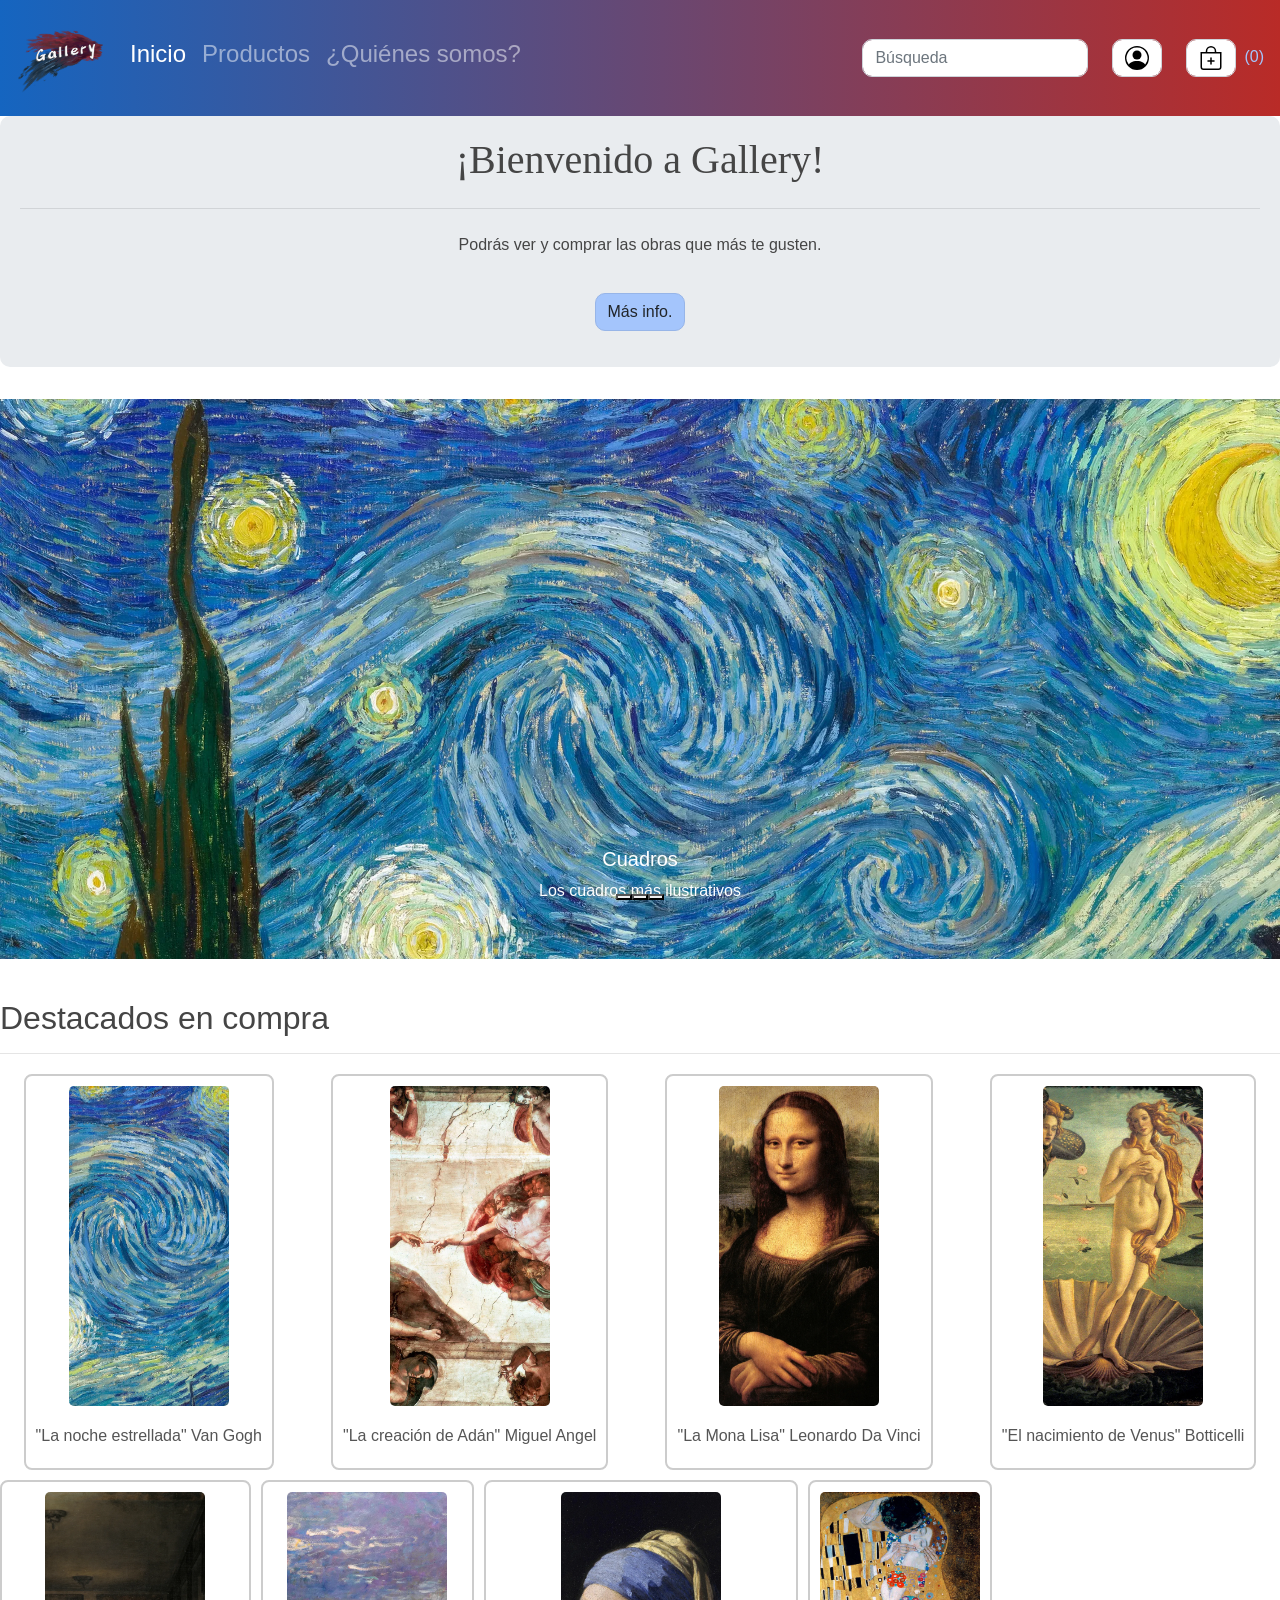
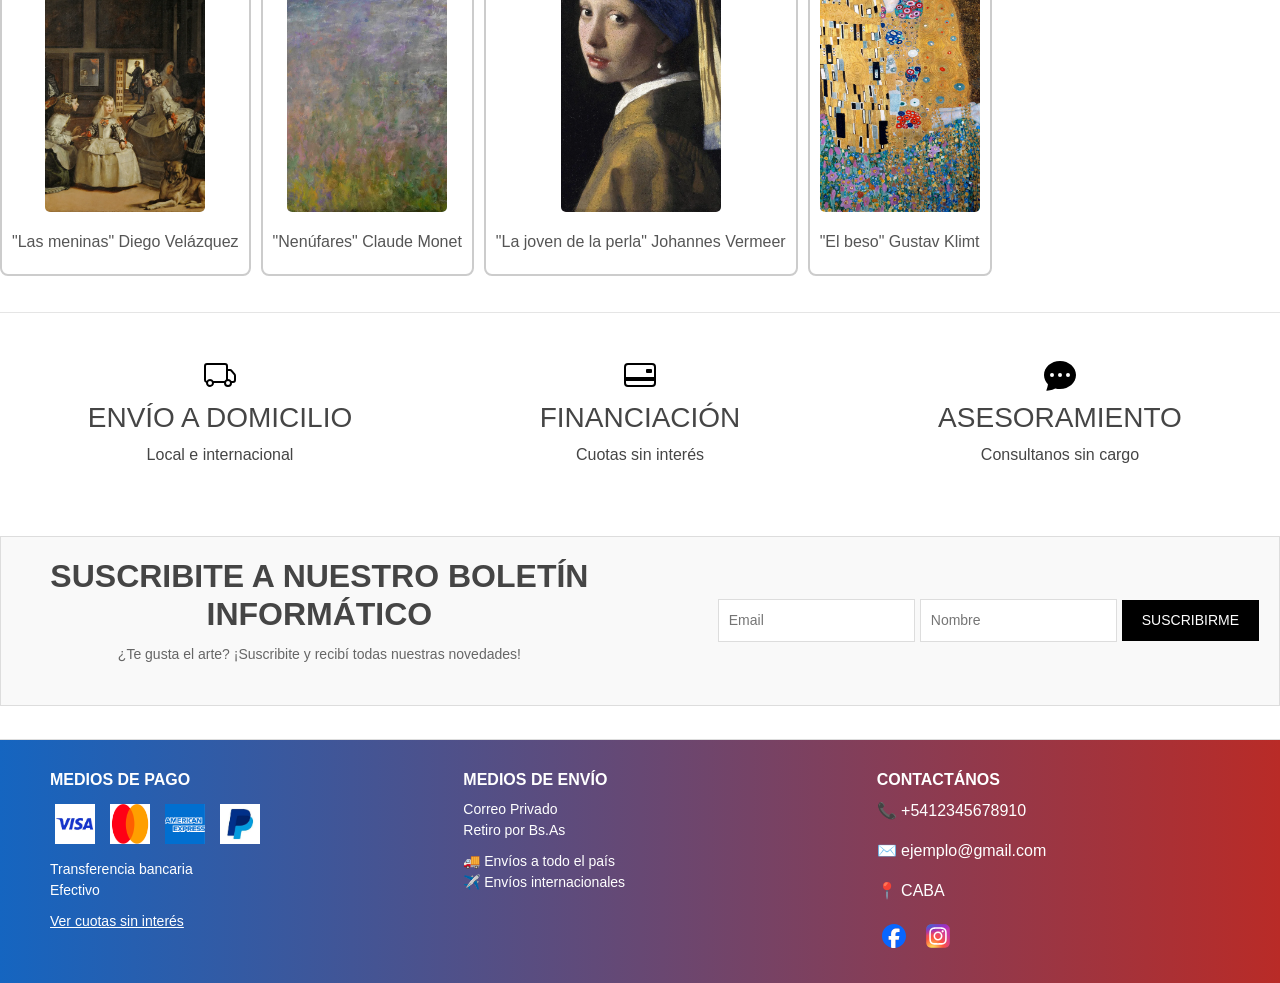
<file: index.html>
<!DOCTYPE html>
<html lang="en">
<head>
    <meta charset="UTF-8">
    <meta name="viewport" content="width=device-width, initial-scale=1.0">
    <title>Gallery</title>
    <link rel="stylesheet" href="./css/Bootstrap.css">
    <link rel="stylesheet" href="./css/style.css">
   <link rel="icon" href="./Íconos/logopcion.ico" >
   <link rel="preconnect" href="https://fonts.googleapis.com">
<link rel="preconnect" href="https://fonts.gstatic.com" crossorigin>
<link href="https://fonts.googleapis.com/css2?family=Open+Sans:ital,wght@0,300..800;1,300..800&display=swap" rel="stylesheet">
<link rel="stylesheet" href="/css/responsive.css">
</head>
<body>
    <header>
        <nav class="navbar navBarMod navbar-expand-lg navbar-dark bg-primary">
            <button class="navbar-toggler navbar-toggler-right" type="button" data-toggle="collapse"
                data-target="#navbarTogglerDemo03" aria-controls="navbarTogglerDemo03" aria-expanded="false"
                aria-label="Toggle navigation">
                <span class="navbar-toggler-icon"></span>
              </button>
              <a class="navbar-brand" href="./index.html"><img class="iconoNavBar" src="./Íconos/logopcion.png" alt="Gallery"></a>
              <div class="collapse navbar-collapse" id="navbarTogglerDemo03">
                  <ul class="navbar-nav mr-auto mt-2 mt-md-0">
                    <li class="nav-item active">
                      <a class="nav-link" href="./index.html"> <h3>Inicio</h3>
                        <span class="sr-only">(current)</span>
                      </a>
                    </li>
                    <li class="nav-item">
                      <a class="nav-link" href="./Products.html"><h3>Productos</h3></a>
                    </li>
                    <li class="nav-item">
                      <a class="nav-link" href="./quienesomos.html"><h3>¿Quiénes somos?</h3></a>
                    </li>
                  </ul>
                  <form class="form-inline my-2 my-lg-0">
                      <input class="form-control mr-sm-2" type="text" placeholder="Búsqueda">
                      <a class="nav-link" href="login.html">
                        <img class="form-control mr-sm-2" src="./Íconos/person-circle.svg" alt="account">
                      </a>
                      <a href="./carrito.html">
                        <img class="form-control mr-sm-2" src="./Íconos/bag-plus.svg" alt="account">(<span id="carritoContador">0</span>)
                      </a>
                  </form>
              </div>
        </nav>
    </header> 

        <div class="jumbotron">
            <h1 class="display-3">¡Bienvenido a Gallery!</h1>
            <p class="lead">
            </p>
            <hr class="my-4">
            <p>Podrás ver y comprar las obras que más te gusten.
            </p>
            <p class="lead">
                <a class="btn btn-primary" href="./quienesomos.html" role="button">Más info.</a>
            </p>
        </div>
        <section class="carrouselSection">
            <div class="carousel-indicators">
              <button type="button" data-bs-target="#carouselExampleCaptions" data-bs-slide-to="0" class="active" aria-current="true" aria-label="Slide 1"></button>
              <button type="button" data-bs-target="#carouselExampleCaptions" data-bs-slide-to="1" aria-label="Slide 2"></button>
              <button type="button" data-bs-target="#carouselExampleCaptions" data-bs-slide-to="2" aria-label="Slide 3"></button>
            </div>
            <div class="carousel-inner">
              <div class="carousel-item active">
                <img src="./Imágenes/arte1.webp" class="d-block w-100" alt="...">
                <div class="carousel-caption d-none d-md-block">
                  <h5>Cuadros</h5>
                  <p>Los cuadros más ilustrativos</p>
                </div>
              </div>
              <div class="carousel-item">
                <img src="./Imágenes/escultura1.jpeg" class="d-block w-100" alt="...">
                <div class="carousel-caption d-none d-md-block">
                  <h5>Esculturas</h5>
                  <p>Totalmente atractivas visualmente</p>
                </div>
              </div>
              <div class="carousel-item">
                <img src="./Imágenes/fotografia.jpg" class="d-block w-100" alt="...">
                <div class="carousel-caption d-none d-md-block">
                  <h5>Fotografías</h5>
                  <p>Representa un momento destacado o bello del arte</p>
                </div>
              </div>
            </div>
        </div></section>
        <br>
        <section class="topArtsSection">
          <p>
            <h2>Destacados en compra</h2>
            </p>
            <hr>
            <div class="outstandingArt">
              <!-- no me salía quitarle el subrayado, así que probé esto -->
                <a class="sincolor" href="/art1.html"><figure>
                    <div>
                        <img src="./Imágenes/arte1.webp" alt="art1">
                    </div>
                    <figcaption>
                        "La noche estrellada"
                        Van Gogh
                    </figcaption>
                </figure>
              </a>
              <a class="sincolor" href="/art2.html">
                <figure>
                    <div>
                        <img src="./Imágenes/arte2.webp" alt="art2">
                    </div>
                    <figcaption>
                        "La creación de Adán"
                        Miguel Angel
                    </figcaption>
                </figure>
              </a>
                <a class="sincolor" href="/art3.html">
                <figure>
                    <div>
                        <img src="./Imágenes/arte3.webp" alt="art3">
                    </div>
                    <figcaption>
                       "La Mona Lisa" Leonardo Da Vinci
                    </figcaption>
                </figure>
              </a>
                <a class="sincolor" href="/art4.html">
                <figure>
                    <div>
                        <img src="./Imágenes/arte4.webp" alt="art4">
                    </div>
                    <figcaption>
                      "El nacimiento de Venus" Botticelli
                    </figcaption>
                </figure>
              </a>
                <a class="sincolor" href="/art5.html">
                <figure>
                    <div>
                        <img src="./Imágenes/arte5.webp" alt="art5">
                    </div>
                    <figcaption>
                       "Las meninas" Diego Velázquez
                    </figcaption>
                </figure>
              </a>
                <a class="sincolor" href="/art6.html">
                <figure>
                    <div>
                        <img src="./Imágenes/arte6.webp" alt="art6">
                    </div>
                    <figcaption>
                      "Nenúfares" Claude Monet
                    </figcaption>
                </figure>
              </a>
                <a class="sincolor" href="/art7.html">
                <figure>
                    <div>
                        <img src="./Imágenes/arte7.webp" alt="art7">
                    </div>
                    <figcaption>
                        "La joven de la perla" Johannes Vermeer 
                    </figcaption>
                </figure>
                </a>
                <a class="sincolor" href="/art8.html">
                <figure>
                    <div>
                        <img src="./Imágenes/arte8.webp" alt="art8">
                    </div>
                    <figcaption>
                      "El beso" Gustav Klimt 
                    </figcaption>
                </figure>
                </a>
                <hr>
            </div>
        </section>
        <section class="shipmentSection">
          <div id="divVent">
            <hr>
            <div class="features">
                <div class="feature">
                  <i class="icon icon-truck"></i>
                  <img src="./Íconos/truck.svg" alt="">
                  <h3>ENVÍO A DOMICILIO</h3>
                  <p>Local e internacional</p>
                </div>
                <div class="feature">
                  <i class="icon icon-card"></i>
                  <img src="./Íconos/credit-card-2-back.svg" alt="">
                  <h3>FINANCIACIÓN</h3>
                  <p>Cuotas sin interés</p>
                </div>
                <div class="feature">
                  <i class="icon icon-chat"></i>
                  <img src="./Íconos/chat-dots-fill.svg" alt="">
                  <h3>ASESORAMIENTO</h3>
                  <p>Consultanos sin cargo</p>
                </div>
              </div>
              </section>
            <hr>
            <section class="newspapperSection">
        </div>
        <div class="newsletter">
          <div class="newsletter-content">
            <h3>SUSCRIBITE A NUESTRO BOLETÍN INFORMÁTICO</h3>
            <p>¿Te gusta el arte? ¡Suscribite y recibí todas nuestras novedades!</p>
          </div>
          <form class="newsletter-form">
            <input type="email" placeholder="Email" required>
            <input type="text" placeholder="Nombre" required>
            <button type="submit">SUSCRIBIRME</button>
          </form>
        </div>
        </section>
          <hr>
          <section class="footerSection">
            <footer>
              <div>
                  <div class="info-section">
                      <div class="info-column">
                        <h3>MEDIOS DE PAGO</h3>
                        <div class="payment-methods">
                          <img src="./Íconos/visa.png" alt="Visa">
                          <img src="./Íconos/mastercard.png" alt="MasterCard">
                          <img src="./Íconos/americanExpress.png" alt="American Express">
                          <img src="./Íconos/paypal.jpeg" alt="PayPal">
                        </div>
                        <ul class="additional-methods">
                          <li>Transferencia bancaria</li>
                          <li>Efectivo</li>
                        </ul>
                        <p class="payment-link">Ver cuotas sin interés</p>
                      </div>
                      <div class="info-column">
                        <h3>MEDIOS DE ENVÍO</h3>
                        <ul>
                          <li>Correo Privado</li>
                          <li>Retiro por Bs.As</li>
                        </ul>
                        <ul class="shipping-options">
                          <li>🚚 Envíos a todo el país</li>
                          <li>✈️ Envíos internacionales</li>
                        </ul>
                      </div>
                      <div class="info-column">
                        <h3>CONTACTÁNOS</h3>
                        <p>📞 +5412345678910</p>
                        <p>✉️ ejemplo@gmail.com</p>
                        <p>📍 CABA</p>
                        <div class="social-icons">
                          <a href="!#"><img src="./Íconos/facebook.svg" alt="Facebook"></a>
                          <a href="#"><img src="./Íconos/instagram.svg" alt="Instagram"></a>
                        </div>
                      </div>
                    </div>
              </div>
          </footer>
          </section>
            <script src="./javascript/bootstrap.js"></script>
  </body>

</html>
</file>
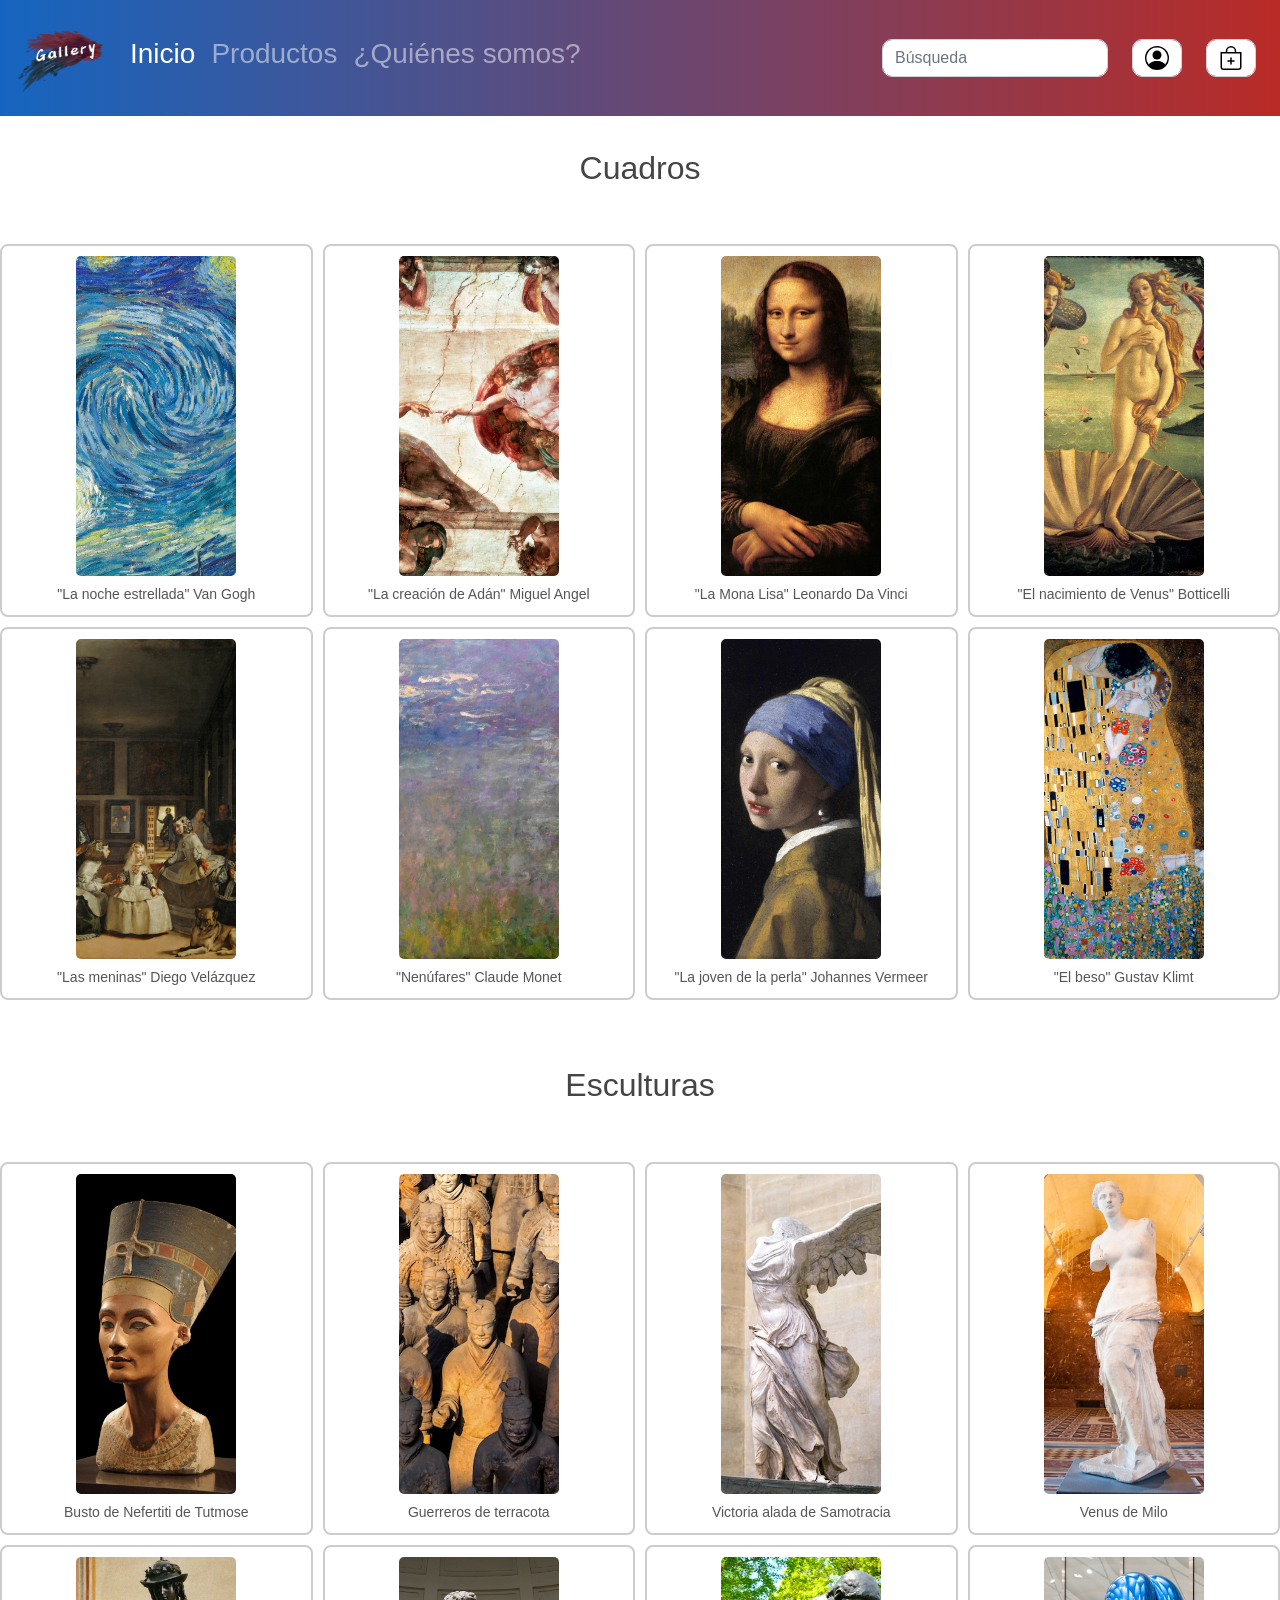
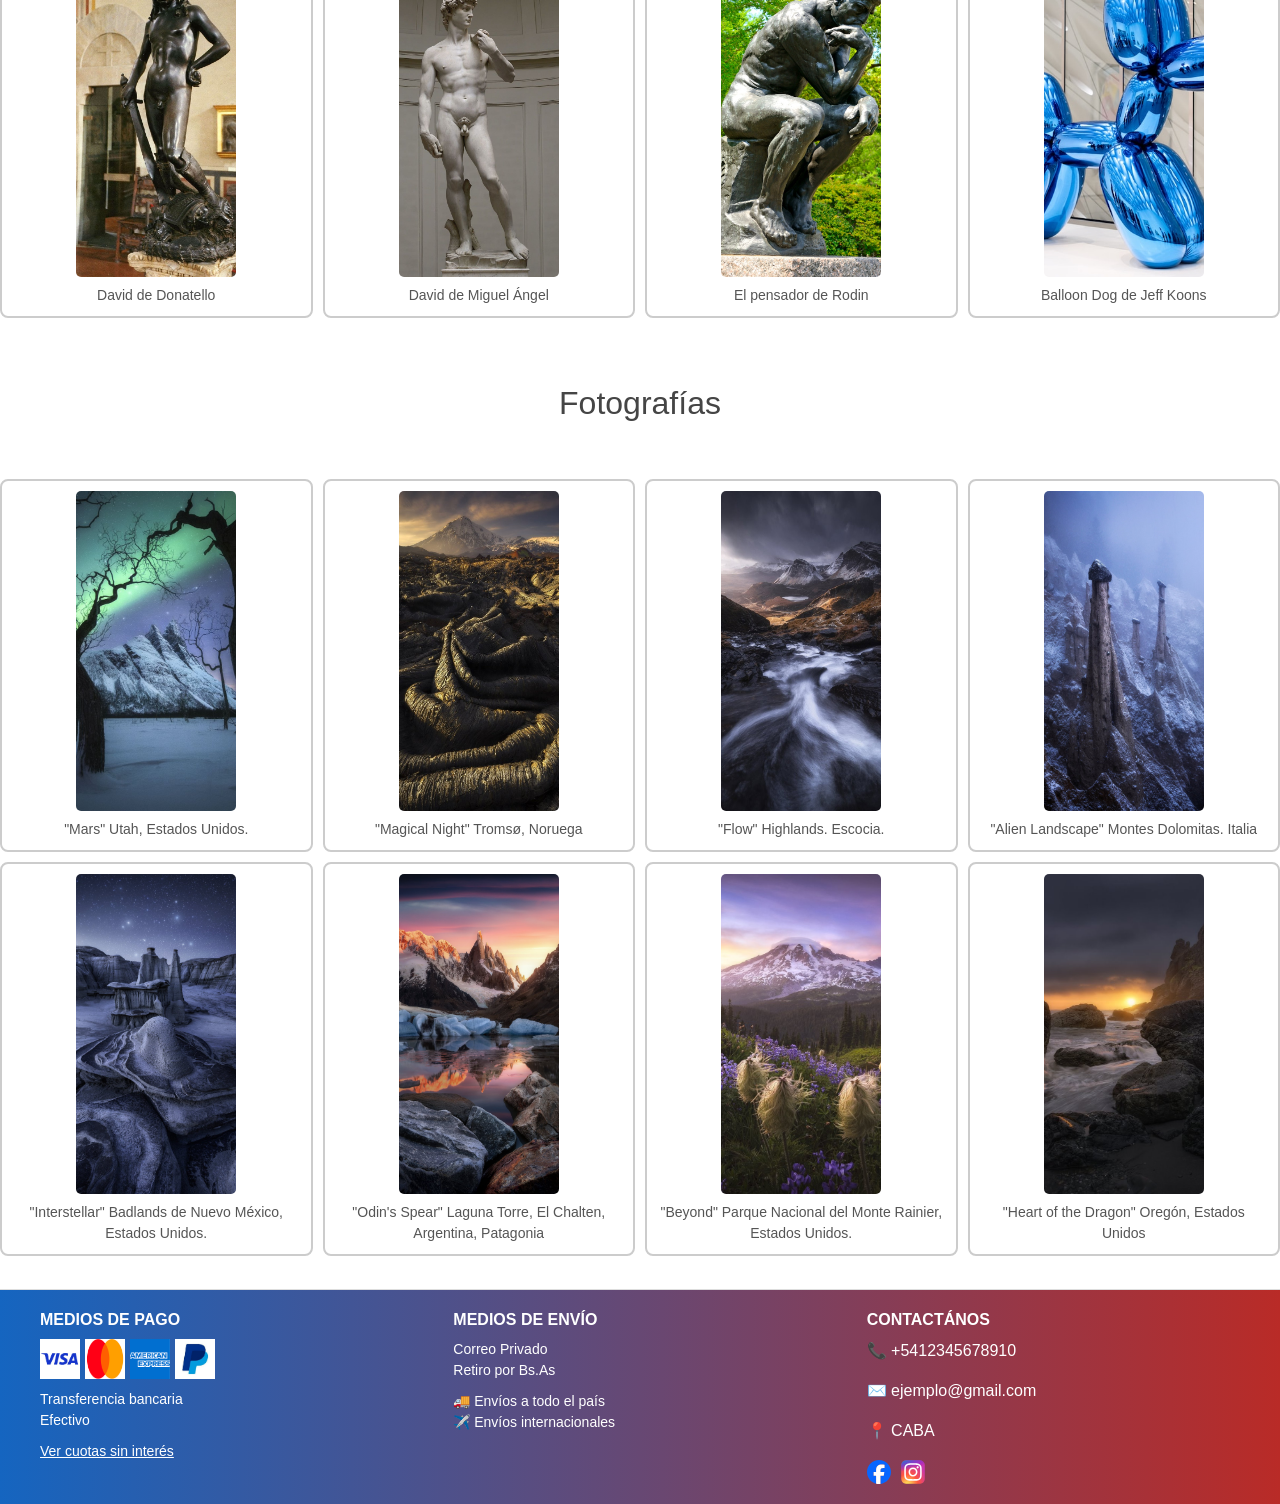
<file: allProducts.html>
<!DOCTYPE html>
<html lang="en">
<head>
    <meta charset="UTF-8">
    <meta name="viewport" content="width=device-width, initial-scale=1.0">
    <title>Productos</title>
    <link rel="stylesheet" href="./css/Bootstrap.css">
    <link rel="stylesheet" href="./css/style.css">
   <link rel="icon" href="./Íconos/logopcion.ico" >
   <link rel="preconnect" href="https://fonts.googleapis.com">
<link rel="preconnect" href="https://fonts.gstatic.com" crossorigin>
<link href="https://fonts.googleapis.com/css2?family=Open+Sans:ital,wght@0,300..800;1,300..800&display=swap" rel="stylesheet">
</head>
<header></header>
<nav class="navbar navBarMod navbar-expand-lg navbar-dark bg-primary">
    <button class="navbar-toggler navbar-toggler-right" type="button" data-toggle="collapse"
        data-target="#navbarTogglerDemo03" aria-controls="navbarTogglerDemo03" aria-expanded="false"
        aria-label="Toggle navigation">
        <span class="navbar-toggler-icon"></span>
      </button>
      <a class="navbar-brand" href="#!"><img class="iconoNavBar" src="./Íconos/logopcion.png" alt="Galary"></a>
      <div class="collapse navbar-collapse" id="navbarTogglerDemo03">
          <ul class="navbar-nav mr-auto mt-2 mt-md-0">
            <li class="nav-item active">
              <a class="nav-link" href="#!"> <h3>Inicio</h3>
                <span class="sr-only">(current)</span>
              </a>
            </li>
            <li class="nav-item">
              <a class="nav-link" href="allProducts.html"><h3>Productos</h3></a>
            </li>
            <li class="nav-item">
              <a class="nav-link" href="#!"><h3>¿Quiénes somos?</h3></a>
            </li>
          </ul>
          <form class="form-inline my-2 my-lg-0">
              <input class="form-control mr-sm-2" type="text" placeholder="Búsqueda">
              <a class="nav-link" href="login.html">
                <img class="form-control mr-sm-2" src="./Íconos/person-circle.svg" alt="account">
              </a>
              <img class="form-control mr-sm-2" src="./Íconos/bag-plus.svg" alt="account">
          </form>
      </div>
</nav>
</header>
<body>
    <hr>
    <h2 class="center">Cuadros</h2>
</p>
<hr>
<div class="outstandingArt">
    <a class="sincolor" href="/art1.html"><figure>
        <div>
            <img src="./Imágenes/arte1.webp" alt="art1">
        </div>
        <figcaption>
            "La noche estrellada"
            Van Gogh
        </figcaption>
    </figure>
  </a>
  <a class="sincolor" href="/art2.html">
    <figure>
        <div>
            <img src="./Imágenes/arte2.webp" alt="art2">
        </div>
        <figcaption>
            "La creación de Adán"
            Miguel Angel
        </figcaption>
    </figure>
  </a>
    <a class="sincolor" href="/art3.html">
    <figure>
        <div>
            <img src="./Imágenes/arte3.webp" alt="art3">
        </div>
        <figcaption>
           "La Mona Lisa" Leonardo Da Vinci
        </figcaption>
    </figure>
  </a>
    <a class="sincolor" href="/art4.html">
    <figure>
        <div>
            <img src="./Imágenes/arte4.webp" alt="art4">
        </div>
        <figcaption>
          "El nacimiento de Venus" Botticelli
        </figcaption>
    </figure>
  </a>
    <a class="sincolor" href="/art5.html">
    <figure>
        <div>
            <img src="./Imágenes/arte5.webp" alt="art5">
        </div>
        <figcaption>
           "Las meninas" Diego Velázquez
        </figcaption>
    </figure>
  </a>
    <a class="sincolor" href="/art6.html">
    <figure>
        <div>
            <img src="./Imágenes/arte6.webp" alt="art6">
        </div>
        <figcaption>
          "Nenúfares" Claude Monet
        </figcaption>
    </figure>
  </a>
    <a class="sincolor" href="/art7.html">
    <figure>
        <div>
            <img src="./Imágenes/arte7.webp" alt="art7">
        </div>
        <figcaption>
            "La joven de la perla" Johannes Vermeer 
        </figcaption>
    </figure>
    </a>
    <a class="sincolor" href="/art8.html">
    <figure>
        <div>
            <img src="./Imágenes/arte8.webp" alt="art8">
        </div>
        <figcaption>
          "El beso" Gustav Klimt 
        </figcaption>
    </figure>
    </a>
</div>
<hr>
<hr>
<h2 class="center">Esculturas</h2>
</p>
<hr>
<div class="outstandingArt">
<a class="sincolor" href=""><figure>
    <div>
        <img src="./Imágenes/escultura1.jpg" alt="art1">
    </div>
    <figcaption>
        Busto de Nefertiti de Tutmose
    </figcaption>
</figure>
</a>
<a class="sincolor" href="">
<figure>
    <div>
        <img src="./Imágenes/escultura2.jpg" alt="art2">
    </div>
    <figcaption>
        Guerreros de terracota
    </figcaption>
</figure>
</a>
<a class="sincolor" href="">
<figure>
    <div>
        <img src="./Imágenes/escultura3.jpg" alt="art3">
    </div>
    <figcaption>
        Victoria alada de Samotracia
    </figcaption>
</figure>
</a>
<a class="sincolor" href="">
<figure>
    <div>
        <img src="./Imágenes/escultura4.jpg" alt="art4">
    </div>
    <figcaption>
        Venus de Milo
    </figcaption>
</figure>
</a>
<a class="sincolor" href="">
<figure>
    <div>
        <img src="./Imágenes/escultura5.jpg" alt="art5">
    </div>
    <figcaption>
        David de Donatello
    </figcaption>
</figure>
</a>
<a class="sincolor" href="">
<figure>
    <div>
        <img src="./Imágenes/escultura6.jpg" alt="art6">
    </div>
    <figcaption>
        David de Miguel Ángel
    </figcaption>
</figure>
</a>
<a class="sincolor" href="">
<figure>
    <div>
        <img src="./Imágenes/escultura7.jpg" alt="art7">
    </div>
    <figcaption>
        El pensador de Rodin
    </figcaption>
</figure>
</a>
<a class="sincolor" href="">
<figure>
    <div>
        <img src="./Imágenes/escultura8.jpg" alt="art8">
    </div>
    <figcaption>
        Balloon Dog de Jeff Koons
    </figcaption>
</figure>
</a>
</div>
<hr>
<hr>
<h2 class="center">Fotografías</h2>
</p>
<hr>
<div class="outstandingArt">
<a class="sincolor" href=""><figure>
    <div>
        <img src="./Imágenes/fotografia1.jpg" alt="">
    </div>
    <figcaption>
        "Mars"
        Utah, Estados Unidos.
    </figcaption>
</figure>
</a>
<a class="sincolor" href="">
<figure>
    <div>
        <img src="./Imágenes/fotografia2.jpg" alt="">
    </div>
    <figcaption>
        "Magical Night"
        Tromsø, Noruega
    </figcaption>
</figure>
</a>
<a class="sincolor" href="">
<figure>
    <div>
        <img src="./Imágenes/fotografia3.jpg" alt="">
    </div>
    <figcaption>
        "Flow"
        Highlands. Escocia.
    </figcaption>
</figure>
</a>
<a class="sincolor" href="">
<figure>
    <div>
        <img src="./Imágenes/fotografia4.jpg" alt="">
    </div>
    <figcaption>
        "Alien Landscape"
        Montes Dolomitas. Italia
    </figcaption>
</figure>
</a>
<a class="sincolor" href="">
<figure>
    <div>
        <img src="./Imágenes/fotografia5.jpg" alt="">
    </div>
    <figcaption>
        "Interstellar"
        Badlands de Nuevo México, Estados Unidos.
    </figcaption>
</figure>
</a>
<a class="sincolor" href="">
<figure>
    <div>
        <img src="./Imágenes/fotografia6.jpg" alt="">
    </div>
    <figcaption>
      "Odin's Spear"
      Laguna Torre, El Chalten, Argentina, Patagonia
    </figcaption>
</figure>
</a>
<a class="sincolor" href="">
<figure>
    <div>
        <img src="./Imágenes/fotografia7.jpg" alt="">
    </div>
    <figcaption>
        "Beyond"
        Parque Nacional del Monte Rainier, Estados Unidos.
    </figcaption>
</figure>
</a>
<a class="sincolor" href="">
<figure>
    <div>
        <img src="./Imágenes/fotografia8.jpg" alt="">
    </div>
    <figcaption>
        "Heart of the Dragon"
        Oregón, Estados Unidos
    </figcaption>
</figure>
</a>
</div>
<hr>
</body>
<footer>
    <div>
        <div class="info-section">
            <div class="info-column">
              <h3>MEDIOS DE PAGO</h3>
              <div class="payment-methods">
                <img src="./Íconos/visa.png" alt="Visa">
                <img src="./Íconos/mastercard.png" alt="MasterCard">
                <img src="./Íconos/americanExpress.png" alt="American Express">
                <img src="./Íconos/paypal.jpeg" alt="PayPal">
              </div>
              <ul class="additional-methods">
                <li>Transferencia bancaria</li>
                <li>Efectivo</li>
              </ul>
              <p class="payment-link">Ver cuotas sin interés</p>
            </div>
            <div class="info-column">
              <h3>MEDIOS DE ENVÍO</h3>
              <ul>
                <li>Correo Privado</li>
                <li>Retiro por Bs.As</li>
              </ul>
              <ul class="shipping-options">
                <li>🚚 Envíos a todo el país</li>
                <li>✈️ Envíos internacionales</li>
              </ul>
            </div>
            <div class="info-column">
              <h3>CONTACTÁNOS</h3>
              <p>📞 +5412345678910</p>
              <p>✉️ ejemplo@gmail.com</p>
              <p>📍 CABA</p>
              <div class="social-icons">
                <a href="!#"><img src="./Íconos/facebook.svg" alt="Facebook"></a>
                <a href="#"><img src="./Íconos/instagram.svg" alt="Instagram"></a>
              </div>
            </div>
          </div>
    </div>

</footer>
</html>
</file>
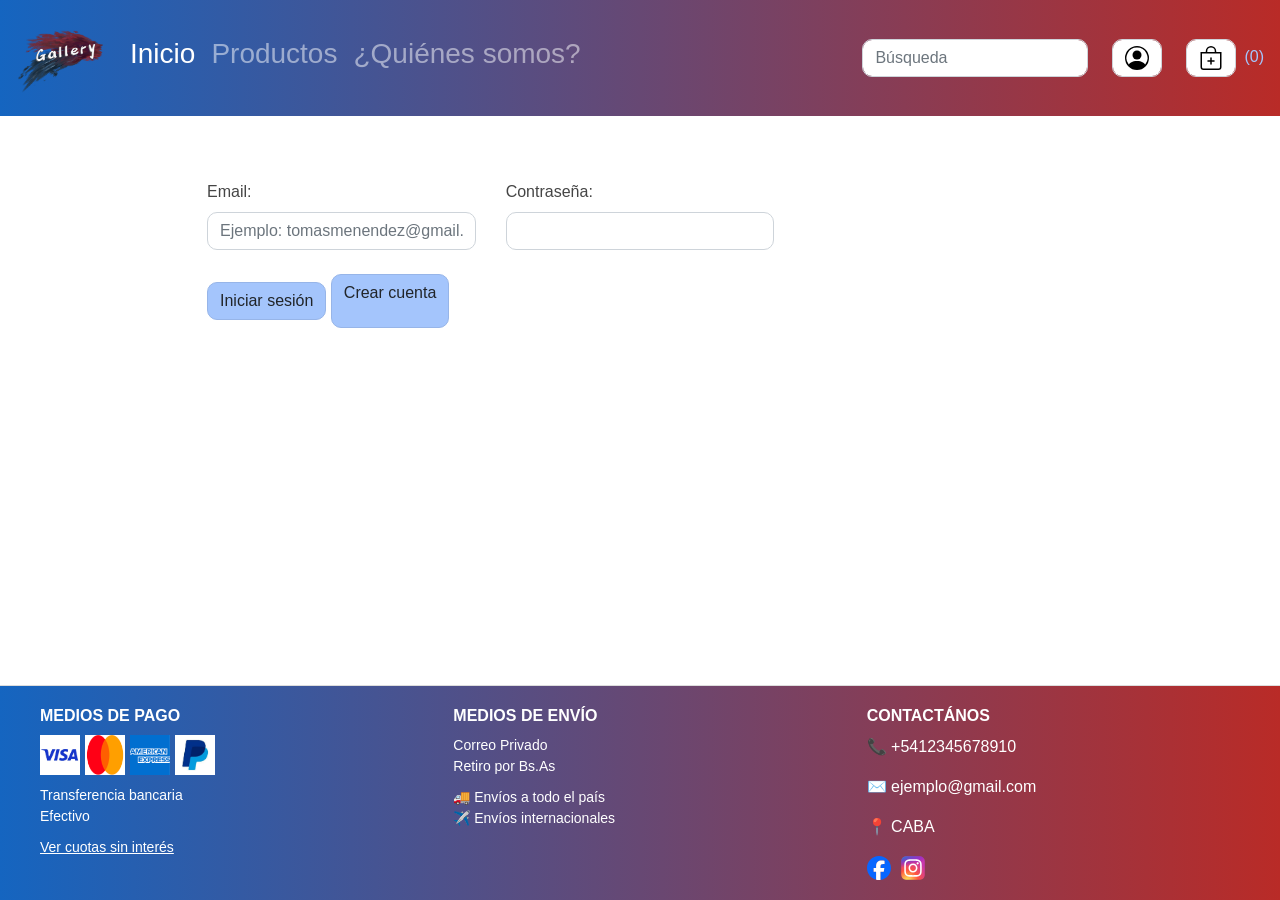
<file: login.html>
<!DOCTYPE html>
<html lang="en">
<head>
    <meta charset="UTF-8">
    <meta name="viewport" content="width=device-width, initial-scale=1.0">
    <title>Gallery - Iniciar sesión</title>
    <link rel="stylesheet" href="/css/Bootstrap.css">
    <link rel="stylesheet" href="/css/style.css">
</head>
<body>
    <header>
        <nav class="navbar navBarMod navbar-expand-lg navbar-dark bg-primary">
            <button class="navbar-toggler navbar-toggler-right" type="button" data-toggle="collapse"
                data-target="#navbarTogglerDemo03" aria-controls="navbarTogglerDemo03" aria-expanded="false"
                aria-label="Toggle navigation">
                <span class="navbar-toggler-icon"></span>
              </button>
              <a class="navbar-brand" href="./index.html"><img class="iconoNavBar" src="./Íconos/logopcion.png" alt="Gallery"></a>
              <div class="collapse navbar-collapse" id="navbarTogglerDemo03">
                  <ul class="navbar-nav mr-auto mt-2 mt-md-0">
                    <li class="nav-item active">
                      <a class="nav-link" href="./index.html"> <h3>Inicio</h3>
                        <span class="sr-only">(current)</span>
                      </a>
                    </li>
                    <li class="nav-item">
                      <a class="nav-link" href="./Products.html"><h3>Productos</h3></a>
                    </li>
                    <li class="nav-item">
                      <a class="nav-link" href="./quienesomos.html"><h3>¿Quiénes somos?</h3></a>
                    </li>
                  </ul>
                  <form class="form-inline my-2 my-lg-0">
                      <input class="form-control mr-sm-2" type="text" placeholder="Búsqueda">
                      <a class="nav-link" href="login.html">
                        <img class="form-control mr-sm-2" src="./Íconos/person-circle.svg" alt="account">
                      </a>
                      <a href="./carrito.html">
                        <img class="form-control mr-sm-2" src="./Íconos/bag-plus.svg" alt="account">(<span id="carritoContador">0</span>)
                      </a>
                  </form>
              </div>
        </nav>
    </header> 
    <!-- <header>
        <nav class="navbar navBarMod navbar-expand-lg navbar-dark bg-primary">
            <button class="navbar-toggler navbar-toggler-right" type="button" data-toggle="collapse"
                data-target="#navbarTogglerDemo03" aria-controls="navbarTogglerDemo03" aria-expanded="false"
                aria-label="Toggle navigation">
                <span class="navbar-toggler-icon"></span>
            </button>
            <a class="navbar-brand" href="index.html">
                <img class="iconoNavBar"  src="./Íconos/logopcion.png" alt="Galary">
            </a>
        </nav>
    </header> -->

    <form action="" method="POST" class="formlogin row g-3 needs-validation" novalidate>
        <div class="col-md-4">
            <label for="validationCustom04" class="form-label">Email:</label>
            <input type="email" placeholder="Ejemplo: tomasmenendez@gmail.com" class="form-control" id="validationCustom04" name="email" required>
            <div class="valid-feedback">
            </div>
        </div>
        <div class="col-md-4">
            <label for="validationCustom05" class="form-label">Contraseña:</label>
            <input type="password" class="form-control" id="validationCustom05" name="password" required>
            <div class="valid-feedback">
            </div>
        </div>
        <div class="col-12">
        <br>
        <button class="btn btn-primary" type="submit">Iniciar sesión</button>
        <button class="btn btn-primary" type="submit" href="registrarse.html">Crear cuenta<a class="nav-link" href="registrarse.html"></a>
        </button>
        </div>
    </form>

    <footer >
    <div class="footer">
        <div class="info-section">
            <div class="info-column">
            <h3>MEDIOS DE PAGO</h3>
            <div class="payment-methods">
                <img src="./Íconos/visa.png" alt="Visa">
                <img src="./Íconos/mastercard.png" alt="MasterCard">
                <img src="./Íconos/americanExpress.png" alt="American Express">
                <img src="./Íconos/paypal.jpeg" alt="PayPal">
            </div>
            <ul class="additional-methods">
                <li>Transferencia bancaria</li>
                <li>Efectivo</li>
            </ul>
            <p class="payment-link">Ver cuotas sin interés</p>
            </div>
            <div class="info-column">
            <h3>MEDIOS DE ENVÍO</h3>
            <ul>
                <li>Correo Privado</li>
                <li>Retiro por Bs.As</li>
            </ul>
            <ul class="shipping-options">
                <li>🚚 Envíos a todo el país</li>
                <li>✈️ Envíos internacionales</li>
            </ul>
            </div>
            <div class="info-column">
            <h3>CONTACTÁNOS</h3>
            <p>📞 +5412345678910</p>
            <p>✉️ ejemplo@gmail.com</p>
            <p>📍 CABA</p>
            <div class="social-icons">
                <a href="!#"><img src="./Íconos/facebook.svg" alt="Facebook"></a>
                <a href="#"><img src="./Íconos/instagram.svg" alt="Instagram"></a>
            </div>
            </div>
        </div>
    </div>
    </footer>
    <script src="/javascript/bootstrap.js"></script>
</body>
</html>
</file>
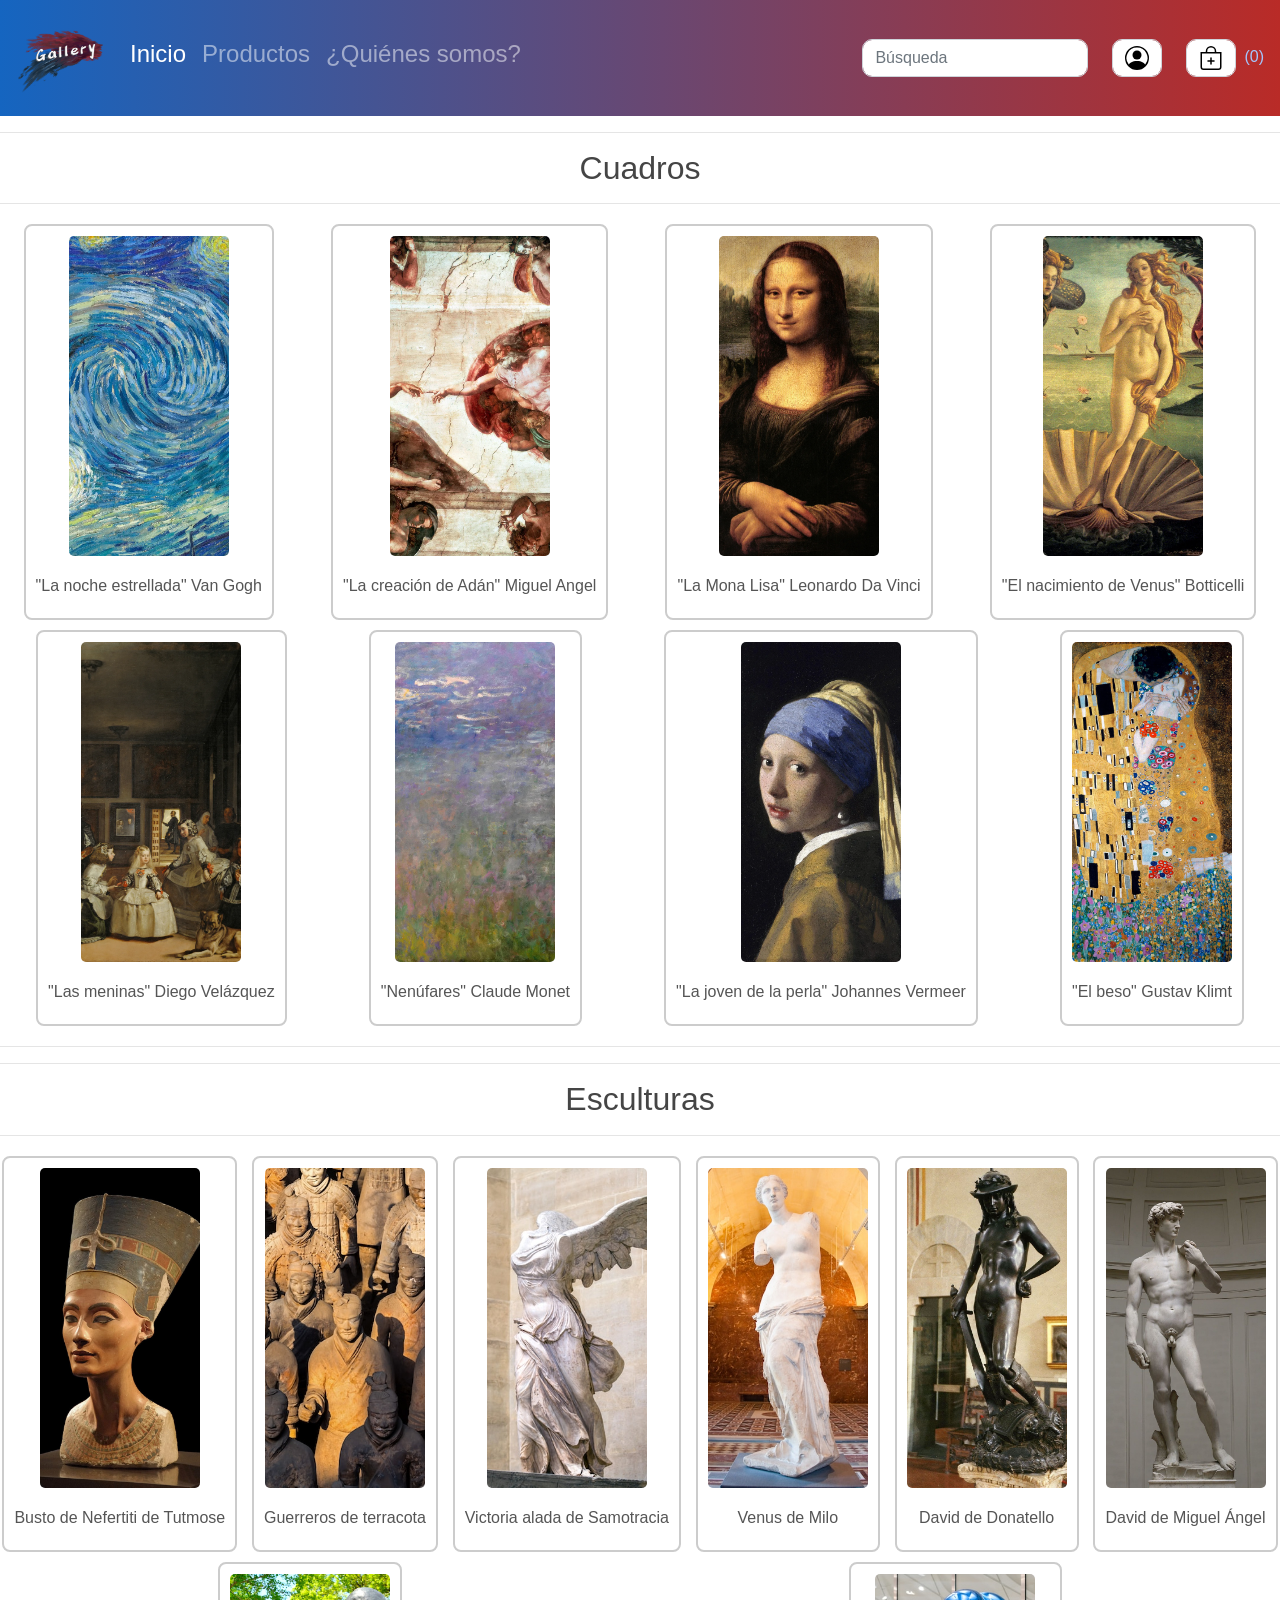
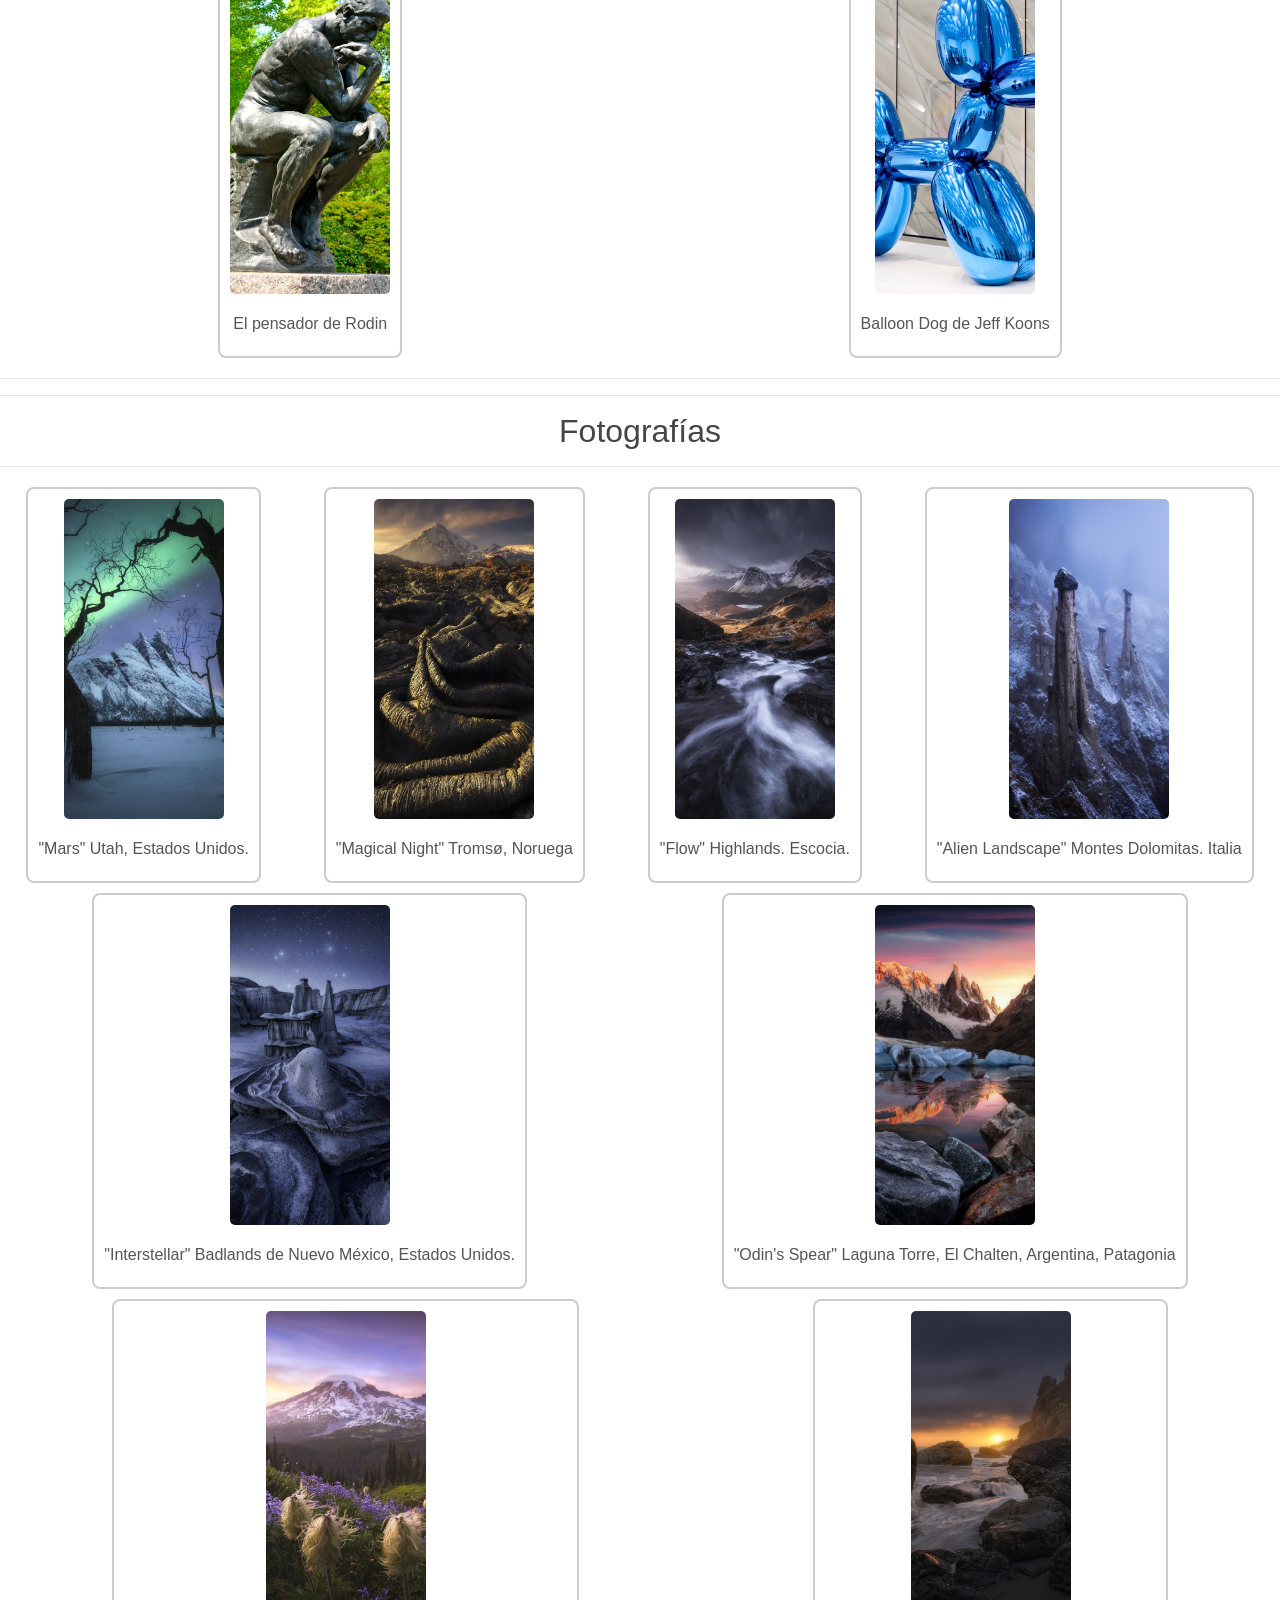
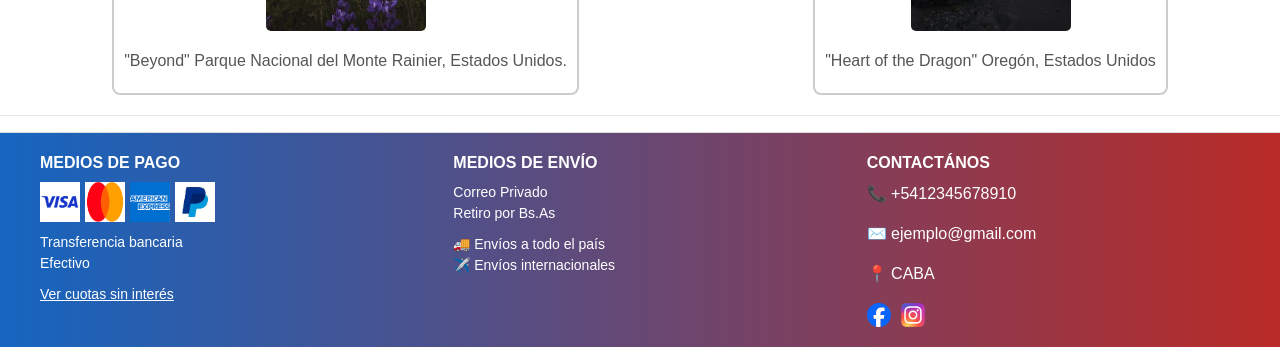
<file: products.html>
<!DOCTYPE html>
<html lang="en">
<head>
    <meta charset="UTF-8">
    <meta name="viewport" content="width=device-width, initial-scale=1.0">
    <title>Productos</title>
    <link rel="stylesheet" href="./css/Bootstrap.css">
    <link rel="stylesheet" href="./css/style.css">
   <link rel="icon" href="./Íconos/logopcion.ico" >
   <link rel="preconnect" href="https://fonts.googleapis.com">
<link rel="preconnect" href="https://fonts.gstatic.com" crossorigin>
<link href="https://fonts.googleapis.com/css2?family=Open+Sans:ital,wght@0,300..800;1,300..800&display=swap" rel="stylesheet">
<link rel="stylesheet" href="/css/responsive.css">
</head> 
<header></header>
<nav class="navbar navBarMod navbar-expand-lg navbar-dark bg-primary">
    <button class="navbar-toggler navbar-toggler-right" type="button" data-toggle="collapse"
        data-target="#navbarTogglerDemo03" aria-controls="navbarTogglerDemo03" aria-expanded="false"
        aria-label="Toggle navigation">
        <span class="navbar-toggler-icon"></span>
      </button>
      <a class="navbar-brand" href="./index.html"><img class="iconoNavBar" src="./Íconos/logopcion.png" alt="Galary"></a>
      <div class="collapse navbar-collapse" id="navbarTogglerDemo03">
          <ul class="navbar-nav mr-auto mt-2 mt-md-0">
            <li class="nav-item active">
              <a class="nav-link" href="./index.html"> <h3>Inicio</h3>
                <span class="sr-only">(current)</span>
              </a>
            </li>
            <li class="nav-item">
              <a class="nav-link" href="Products.html"><h3>Productos</h3></a>
            </li>
            <li class="nav-item">
              <a class="nav-link" href="./quienesomos.html"><h3>¿Quiénes somos?</h3></a>
            </li>
          </ul>
          <form class="form-inline my-2 my-lg-0">
              <input class="form-control mr-sm-2" type="text" placeholder="Búsqueda">
              <a class="nav-link" href="login.html">
                <img class="form-control mr-sm-2" src="./Íconos/person-circle.svg" alt="account">
              </a>
              <a href="./carrito.html">
                <img class="form-control mr-sm-2" src="./Íconos/bag-plus.svg" alt="account">(<span id="carritoContador">0</span>)
              </a>
          </form>
      </div>
</nav>
</header>
<body>
    <main id="productosContainer">
    <hr>
    <h2 class="center">Cuadros</h2>
</p>
<hr>
<div class="outstandingArt">
    <a class="sincolor" href="/art1.html"><figure>
        <div>
            <img src="./Imágenes/arte1.webp" alt="art1">
        </div>
        <figcaption>
            "La noche estrellada"
            Van Gogh
        </figcaption>
    </figure>
  </a>
  <a class="sincolor" href="/art2.html">
    <figure>
        <div>
            <img src="./Imágenes/arte2.webp" alt="art2">
        </div>
        <figcaption>
            "La creación de Adán"
            Miguel Angel
        </figcaption>
    </figure>
  </a>
    <a class="sincolor" href="/art3.html">
    <figure>
        <div>
            <img src="./Imágenes/arte3.webp" alt="art3">
        </div>
        <figcaption>
           "La Mona Lisa" Leonardo Da Vinci
        </figcaption>
    </figure>
  </a>
    <a class="sincolor" href="/art4.html">
    <figure>
        <div>
            <img src="./Imágenes/arte4.webp" alt="art4">
        </div>
        <figcaption>
          "El nacimiento de Venus" Botticelli
        </figcaption>
    </figure>
  </a>
    <a class="sincolor" href="/art5.html">
    <figure>
        <div>
            <img src="./Imágenes/arte5.webp" alt="art5">
        </div>
        <figcaption>
           "Las meninas" Diego Velázquez
        </figcaption>
    </figure>
  </a>
    <a class="sincolor" href="/art6.html">
    <figure>
        <div>
            <img src="./Imágenes/arte6.webp" alt="art6">
        </div>
        <figcaption>
          "Nenúfares" Claude Monet
        </figcaption>
    </figure>
  </a>
    <a class="sincolor" href="/art7.html">
    <figure>
        <div>
            <img src="./Imágenes/arte7.webp" alt="art7">
        </div>
        <figcaption>
            "La joven de la perla" Johannes Vermeer 
        </figcaption>
    </figure>
    </a>
    <a class="sincolor" href="/art8.html">
    <figure>
        <div>
            <img src="./Imágenes/arte8.webp" alt="art8">
        </div>
        <figcaption>
          "El beso" Gustav Klimt 
        </figcaption>
    </figure>
    </a>
</div>
<hr>
<hr>
<h2 class="center">Esculturas</h2>
</p>
<hr>
<div class="outstandingArt">
<a class="sincolor" href=""><figure>
    <div>
        <img src="./Imágenes/escultura1.jpg" alt="art1">
    </div>
    <figcaption>
        Busto de Nefertiti de Tutmose
    </figcaption>
</figure>
</a>
<a class="sincolor" href="">
<figure>
    <div>
        <img src="./Imágenes/escultura2.jpg" alt="art2">
    </div>
    <figcaption>
        Guerreros de terracota
    </figcaption>
</figure>
</a>
<a class="sincolor" href="">
<figure>
    <div>
        <img src="./Imágenes/escultura3.jpg" alt="art3">
    </div>
    <figcaption>
        Victoria alada de Samotracia
    </figcaption>
</figure>
</a>
<a class="sincolor" href="">
<figure>
    <div>
        <img src="./Imágenes/escultura4.jpg" alt="art4">
    </div>
    <figcaption>
        Venus de Milo
    </figcaption>
</figure>
</a>
<a class="sincolor" href="">
<figure>
    <div>
        <img src="./Imágenes/escultura5.jpg" alt="art5">
    </div>
    <figcaption>
        David de Donatello
    </figcaption>
</figure>
</a>
<a class="sincolor" href="">
<figure>
    <div>
        <img src="./Imágenes/escultura6.jpg" alt="art6">
    </div>
    <figcaption>
        David de Miguel Ángel
    </figcaption>
</figure>
</a>
<a class="sincolor" href="">
<figure>
    <div>
        <img src="./Imágenes/escultura7.jpg" alt="art7">
    </div>
    <figcaption>
        El pensador de Rodin
    </figcaption>
</figure>
</a>
<a class="sincolor" href="">
<figure>
    <div>
        <img src="./Imágenes/escultura8.jpg" alt="art8">
    </div>
    <figcaption>
        Balloon Dog de Jeff Koons
    </figcaption>
</figure>
</a>
</div>
<hr>
<hr>
<h2 class="center">Fotografías</h2>
</p>
<hr>
<div class="outstandingArt">
<a class="sincolor" href=""><figure>
    <div>
        <img src="./Imágenes/fotografia1.jpg" alt="">
    </div>
    <figcaption>
        "Mars"
        Utah, Estados Unidos.
    </figcaption>
</figure>
</a>
<a class="sincolor" href="">
<figure>
    <div>
        <img src="./Imágenes/fotografia2.jpg" alt="">
    </div>
    <figcaption>
        "Magical Night"
        Tromsø, Noruega
    </figcaption>
</figure>
</a>
<a class="sincolor" href="">
<figure>
    <div>
        <img src="./Imágenes/fotografia3.jpg" alt="">
    </div>
    <figcaption>
        "Flow"
        Highlands. Escocia.
    </figcaption>
</figure>
</a>
<a class="sincolor" href="">
<figure>
    <div>
        <img src="./Imágenes/fotografia4.jpg" alt="">
    </div>
    <figcaption>
        "Alien Landscape"
        Montes Dolomitas. Italia
    </figcaption>
</figure>
</a>
<a class="sincolor" href="">
<figure>
    <div>
        <img src="./Imágenes/fotografia5.jpg" alt="">
    </div>
    <figcaption>
        "Interstellar"
        Badlands de Nuevo México, Estados Unidos.
    </figcaption>
</figure>
</a>
<a class="sincolor" href="">
<figure>
    <div>
        <img src="./Imágenes/fotografia6.jpg" alt="">
    </div>
    <figcaption>
      "Odin's Spear"
      Laguna Torre, El Chalten, Argentina, Patagonia
    </figcaption>
</figure>
</a>
<a class="sincolor" href="">
<figure>
    <div>
        <img src="./Imágenes/fotografia7.jpg" alt="">
    </div>
    <figcaption>
        "Beyond"
        Parque Nacional del Monte Rainier, Estados Unidos.
    </figcaption>
</figure>
</a>
<a class="sincolor" href="">
<figure>
    <div>
        <img src="./Imágenes/fotografia8.jpg" alt="">
    </div>
    <figcaption>
        "Heart of the Dragon"
        Oregón, Estados Unidos
    </figcaption>
</figure>
</a>
</div>
<hr>
</main>
</body>
<footer>
    <div>
        <div class="info-section">
            <div class="info-column">
              <h3>MEDIOS DE PAGO</h3>
              <div class="payment-methods">
                <img src="./Íconos/visa.png" alt="Visa">
                <img src="./Íconos/mastercard.png" alt="MasterCard">
                <img src="./Íconos/americanExpress.png" alt="American Express">
                <img src="./Íconos/paypal.jpeg" alt="PayPal">
              </div>
              <ul class="additional-methods">
                <li>Transferencia bancaria</li>
                <li>Efectivo</li>
              </ul>
              <p class="payment-link">Ver cuotas sin interés</p>
            </div>
            <div class="info-column">
              <h3>MEDIOS DE ENVÍO</h3>
              <ul>
                <li>Correo Privado</li>
                <li>Retiro por Bs.As</li>
              </ul>
              <ul class="shipping-options">
                <li>🚚 Envíos a todo el país</li>
                <li>✈️ Envíos internacionales</li>
              </ul>
            </div>
            <div class="info-column">
              <h3>CONTACTÁNOS</h3>
              <p>📞 +5412345678910</p>
              <p>✉️ ejemplo@gmail.com</p>
              <p>📍 CABA</p>
              <div class="social-icons">
                <a href="!#"><img src="./Íconos/facebook.svg" alt="Facebook"></a>
                <a href="#"><img src="./Íconos/instagram.svg" alt="Instagram"></a>
              </div>
            </div>
          </div>
    </div>

</footer>
</html>
</file>
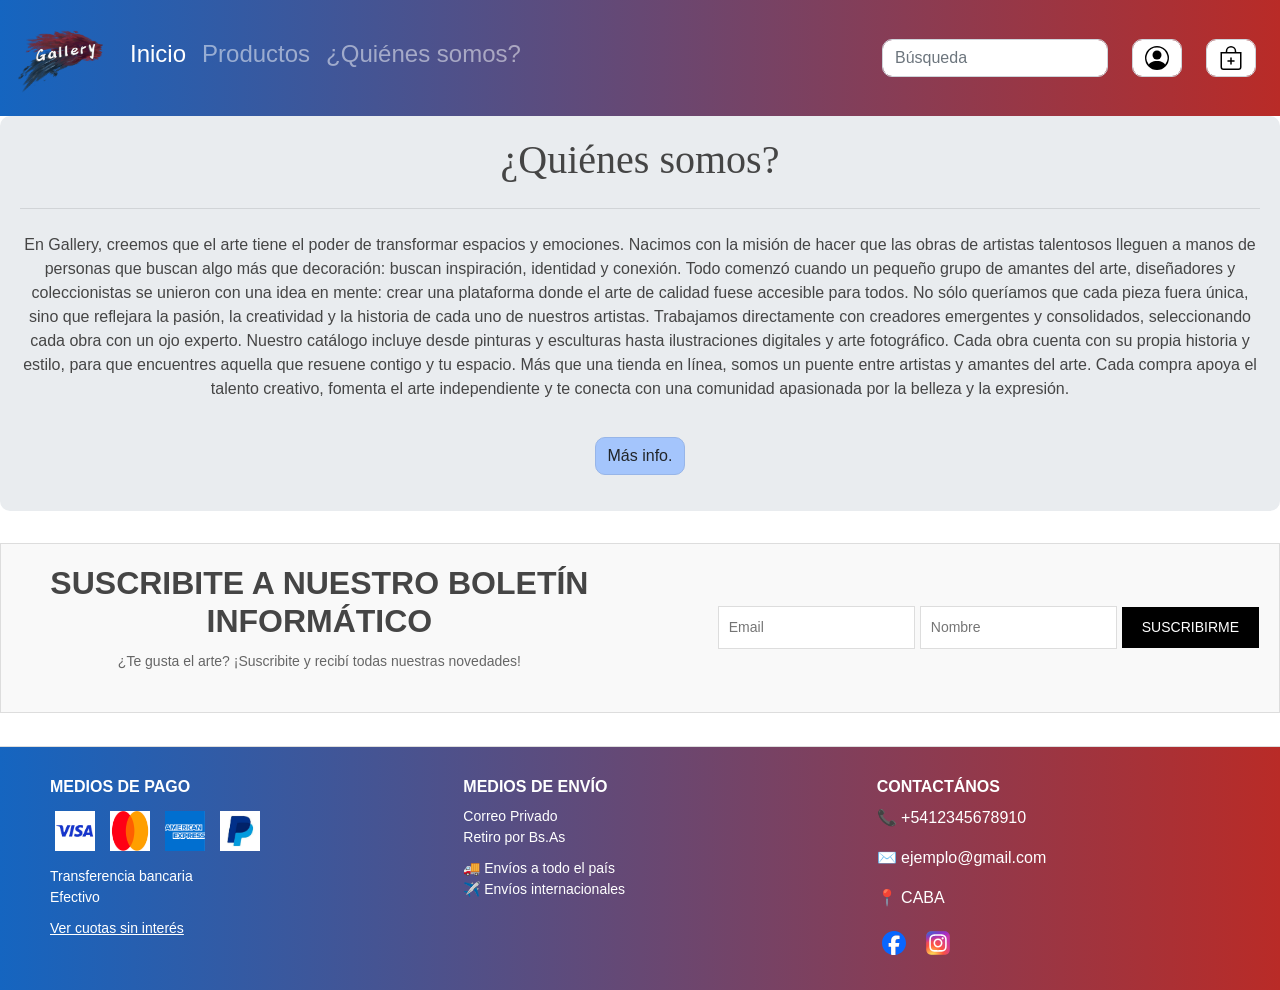
<file: quienesomos.html>
<!DOCTYPE html>
<html lang="en">

<head>
    <meta charset="UTF-8">
    <meta name="viewport" content="width=device-width, initial-scale=1.0">
    <title>Document</title>
    <link rel="stylesheet" href="./css/Bootstrap.css">
    <link rel="stylesheet" href="./css/style.css">
    <link rel="icon" href="./Íconos/logopcion.ico">
    <link rel="preconnect" href="https://fonts.googleapis.com">
    <link rel="preconnect" href="https://fonts.gstatic.com" crossorigin>
    <link href="https://fonts.googleapis.com/css2?family=Open+Sans:ital,wght@0,300..800;1,300..800&display=swap"
        rel="stylesheet">
        <link rel="stylesheet" href="/css/responsive.css">
</head>

<body>
    <section class="navBarSection">
        <header>
            <nav class="navbar navBarMod navbar-expand-lg navbar-dark bg-primary">
                <button class="navbar-toggler navbar-toggler-right" type="button" data-toggle="collapse"
                    data-target="#navbarTogglerDemo03" aria-controls="navbarTogglerDemo03" aria-expanded="false"
                    aria-label="Toggle navigation">
                    <span class="navbar-toggler-icon"></span>
                </button>
                <a class="navbar-brand" href="#!"><img class="iconoNavBar" src="./Íconos/logopcion.png"
                        alt="Gallery"></a>
                <div class="collapse navbar-collapse" id="navbarTogglerDemo03">
                    <ul class="navbar-nav mr-auto mt-2 mt-md-0">
                        <li class="nav-item active">
                            <a class="nav-link" href="index.html">
                                <h3>Inicio</h3>
                                <span class="sr-only">(current)</span>
                            </a>
                        </li>
                        <li class="nav-item">
                            <a class="nav-link" href="./Products.html">
                                <h3>Productos</h3>
                            </a>
                        </li>
                        <li class="nav-item">
                            <a class="nav-link" href="#!">
                                <h3>¿Quiénes somos?</h3>
                            </a>
                        </li>
                    </ul>
                    <form class="form-inline my-2 my-lg-0">
                        <input class="form-control mr-sm-2" type="text" placeholder="Búsqueda">
                        <a class="nav-link" href="login.html">
                            <img class="form-control mr-sm-2" src="./Íconos/person-circle.svg" alt="account">
                        </a>
                        <a href="shoppingCart.html"><img class="form-control mr-sm-2" src="./Íconos/bag-plus.svg"
                                alt="account"></a>
                    </form>
                </div>
            </nav>
        </header>
    </section>
    <section class="jumbotronSection">
        <div class="jumbotron">
            <h1 class="display-3">¿Quiénes somos?</h1>
            <p class="lead">
            </p>
            <hr class="my-4">
            <p>En Gallery, creemos que el arte tiene el poder de transformar espacios y emociones. Nacimos
                con la misión de hacer que las obras de artistas talentosos lleguen a manos de personas que buscan algo
                más que decoración: buscan inspiración, identidad y conexión.

                Todo comenzó cuando un pequeño grupo de amantes del arte, diseñadores y coleccionistas se unieron con
                una idea en mente: crear una plataforma donde el arte de calidad fuese accesible para todos. No sólo
                queríamos que cada pieza fuera única, sino que reflejara la pasión, la creatividad y la historia de cada
                uno de nuestros artistas.

                Trabajamos directamente con creadores emergentes y consolidados, seleccionando cada obra con un ojo
                experto. Nuestro catálogo incluye desde pinturas y esculturas hasta ilustraciones digitales y arte
                fotográfico. Cada obra cuenta con su propia historia y estilo, para que encuentres aquella que resuene
                contigo y tu espacio.

                Más que una tienda en línea, somos un puente entre artistas y amantes del arte. Cada compra apoya el
                talento creativo, fomenta el arte independiente y te conecta con una comunidad apasionada por la belleza
                y la expresión.
            </p>
            <p class="lead">
                <a class="btn btn-primary" href="./quienesomos.html" role="button">Más info.</a>
            </p>
        </div>
    </section>
    <section class="newspapperSection">
    </div>
    <div class="newsletter">
      <div class="newsletter-content">
        <h3>SUSCRIBITE A NUESTRO BOLETÍN INFORMÁTICO</h3>
        <p>¿Te gusta el arte? ¡Suscribite y recibí todas nuestras novedades!</p>
      </div>
      <form class="newsletter-form">
        <input type="email" placeholder="Email" required>
        <input type="text" placeholder="Nombre" required>
        <button type="submit">SUSCRIBIRME</button>
      </form>
    </div>
    </section>
    <hr>
    <section class="footerSection">
        <footer>
            <div>
                <div class="info-section">
                    <div class="info-column">
                        <h3>MEDIOS DE PAGO</h3>
                        <div class="payment-methods">
                            <img src="./Íconos/visa.png" alt="Visa">
                            <img src="./Íconos/mastercard.png" alt="MasterCard">
                            <img src="./Íconos/americanExpress.png" alt="American Express">
                            <img src="./Íconos/paypal.jpeg" alt="PayPal">
                        </div>
                        <ul class="additional-methods">
                            <li>Transferencia bancaria</li>
                            <li>Efectivo</li>
                        </ul>
                        <p class="payment-link">Ver cuotas sin interés</p>
                    </div>
                    <div class="info-column">
                        <h3>MEDIOS DE ENVÍO</h3>
                        <ul>
                            <li>Correo Privado</li>
                            <li>Retiro por Bs.As</li>
                        </ul>
                        <ul class="shipping-options">
                            <li>🚚 Envíos a todo el país</li>
                            <li>✈️ Envíos internacionales</li>
                        </ul>
                    </div>
                    <div class="info-column">
                        <h3>CONTACTÁNOS</h3>
                        <p>📞 +5412345678910</p>
                        <p>✉️ ejemplo@gmail.com</p>
                        <p>📍 CABA</p>
                        <div class="social-icons">
                            <a href="!#"><img src="./Íconos/facebook.svg" alt="Facebook"></a>
                            <a href="#"><img src="./Íconos/instagram.svg" alt="Instagram"></a>
                        </div>
                    </div>
                </div>
            </div>
        </footer>
    </section>
</body>

</html>
</file>
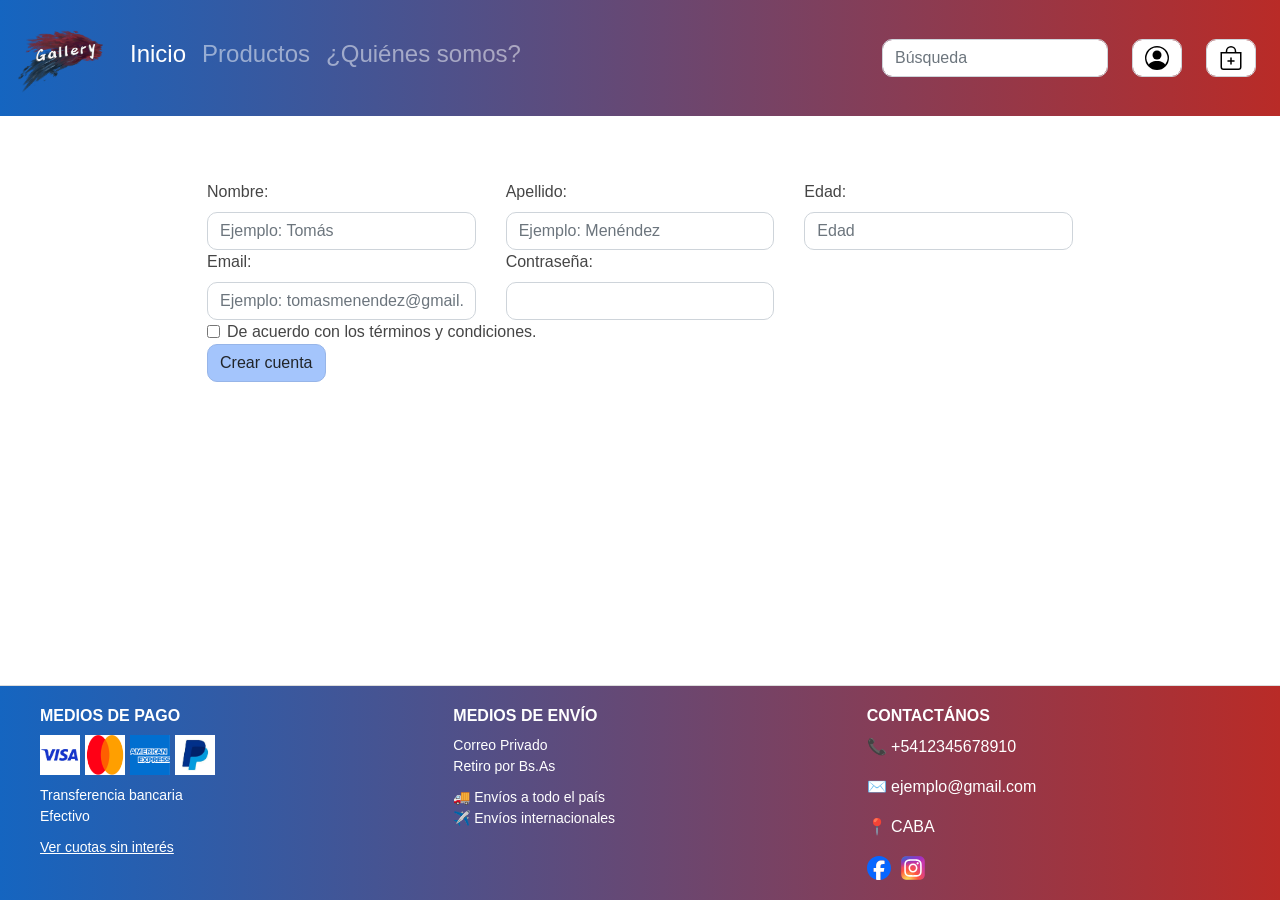
<file: registrarse.html>
<!DOCTYPE html>
<html lang="en">
<head>
    <meta charset="UTF-8">
    <meta name="viewport" content="width=device-width, initial-scale=1.0">
    <title>Gallery - Registrarse</title>
    <link rel="stylesheet" href="/css/Bootstrap.css">
    <link rel="stylesheet" href="/css/style.css">
    <link rel="stylesheet" href="/css/responsive.css">
</head>
<body>
  <header>
    <nav class="navbar navBarMod navbar-expand-lg navbar-dark bg-primary">
        <button class="navbar-toggler navbar-toggler-right" type="button" data-toggle="collapse"
            data-target="#navbarTogglerDemo03" aria-controls="navbarTogglerDemo03" aria-expanded="false"
            aria-label="Toggle navigation">
            <span class="navbar-toggler-icon"></span>
          </button>
          <a class="navbar-brand" href="./index.html"><img class="iconoNavBar" src="./Íconos/logopcion.png" alt="Gallery"></a>
          <div class="collapse navbar-collapse" id="navbarTogglerDemo03">
              <ul class="navbar-nav mr-auto mt-2 mt-md-0">
                <li class="nav-item active">
                  <a class="nav-link" href="./index.html"> <h3>Inicio</h3>
                    <span class="sr-only">(current)</span>
                  </a>
                </li>
                <li class="nav-item">
                  <a class="nav-link" href="./Products.html"><h3>Productos</h3></a>
                </li>
                <li class="nav-item">
                  <a class="nav-link" href="./quienesomos.html"><h3>¿Quiénes somos?</h3></a>
                </li>
              </ul>
              <form class="form-inline my-2 my-lg-0">
                  <input class="form-control mr-sm-2" type="text" placeholder="Búsqueda">
                  <a class="nav-link" href="login.html">
                    <img class="form-control mr-sm-2" src="./Íconos/person-circle.svg" alt="account">
                  </a>
                  <a href="./carrito.html">
                    <img class="form-control mr-sm-2" src="./Íconos/bag-plus.svg" alt="account">
                  </a>
              </form>
          </div>
    </nav>
</header>
    <!-- <header>
        <nav class="navbar navBarMod navbar-expand-lg navbar-dark bg-primary">
            <button class="navbar-toggler navbar-toggler-right" type="button" data-toggle="collapse"
                data-target="#navbarTogglerDemo03" aria-controls="navbarTogglerDemo03" aria-expanded="false"
                aria-label="Toggle navigation">
                <span class="navbar-toggler-icon"></span>
            </button>
            <a class="navbar-brand" href="index.html">
                <img class="iconoNavBar"  src="./Íconos/logopcion.png" alt="Galary">
            </a>
        </nav>
    </header> -->
    <!-- Añadí un class para que quede un poco más centrado y le cambié el header al del index -->
    <form id="registroForm" method="POST" class="formlogin row g-3 needs-validation" novalidate>
        <div class="col-md-4">
          <label for="validationCustom01" class="form-label">Nombre:</label>
          <input type="text" placeholder="Ejemplo: Tomás" class="form-control" id="validationCustom01" name="name" required>
          <div class="valid-feedback">
          </div>
        </div>
        <div class="col-md-4">
          <label for="validationCustom02" class="form-label">Apellido:</label>
          <input type="text" placeholder="Ejemplo: Menéndez" class="form-control" id="validationCustom02" name="surname" required>
          <div class="valid-feedback">
          </div>
        </div>
        <div class="col-md-4">
            <label for="validationCustom03" class="form-label">Edad:</label>
            <input type="number" placeholder="Edad" class="form-control" id="validationCustom03" name="edad" min="1" max="100" required>
            <div class="valid-feedback">
            </div>
          </div>
        <div class="col-md-4">
            <label for="validationCustom04" class="form-label">Email:</label>
            <input type="email" placeholder="Ejemplo: tomasmenendez@gmail.com" class="form-control" id="validationCustom04" name="email" required>
            <div class="valid-feedback">
            </div>
        </div>
        <div class="col-md-4">
          <label for="validationCustom05" class="form-label">Contraseña:</label>
          <input type="password" class="form-control" id="validationCustom05" name="password" required>
          <div class="valid-feedback">
          </div>
      </div>
        <div class="col-12">
          <div class="form-check">
            <input class="form-check-input" type="checkbox" value="" id="invalidCheck" required>
            <label class="form-check-label" for="invalidCheck">
              De acuerdo con los términos y condiciones.
            </label>
            <div class="invalid-feedback">
              Debes estar de acuerdo antes de crear la cuenta.
            </div>
          </div>
        </div>
        <div class="col-12">
          <button class="btn btn-primary" type="submit">Crear cuenta</button>
        </div>
    </form>

    <footer>
    <div class="footer">
        <div class="info-section">
            <div class="info-column">
            <h3>MEDIOS DE PAGO</h3>
            <div class="payment-methods">
                <img src="./Íconos/visa.png" alt="Visa">
                <img src="./Íconos/mastercard.png" alt="MasterCard">
                <img src="./Íconos/americanExpress.png" alt="American Express">
                <img src="./Íconos/paypal.jpeg" alt="PayPal">
            </div>
            <ul class="additional-methods">
                <li>Transferencia bancaria</li>
                <li>Efectivo</li>
            </ul>
            <p class="payment-link">Ver cuotas sin interés</p>
            </div>
            <div class="info-column">
            <h3>MEDIOS DE ENVÍO</h3>
            <ul>
                <li>Correo Privado</li>
                <li>Retiro por Bs.As</li>
            </ul>
            <ul class="shipping-options">
                <li>🚚 Envíos a todo el país</li>
                <li>✈️ Envíos internacionales</li>
            </ul>
            </div>
            <div class="info-column">
            <h3>CONTACTÁNOS</h3>
            <p>📞 +5412345678910</p>
            <p>✉️ ejemplo@gmail.com</p>
            <p>📍 CABA</p>
            <div class="social-icons">
                <a href="!#"><img src="./Íconos/facebook.svg" alt="Facebook"></a>
                <a href="#"><img src="./Íconos/instagram.svg" alt="Instagram"></a>
            </div>
            </div>
        </div>
      </div>
    </footer>
    <script src="/javascript/bootstrap.js"></script>
</body>
</html>
</file>
<file: css/style.css>
.item{
  flex: 1;
  padding:10px;
}

.outstandingArt {
    display: grid;
    grid-template-columns: repeat(4, 1fr);
    justify-content: space-between;
    align-items: center;
    flex-wrap: wrap;
    gap: 10px;
}

.outstandingArt figure {
    margin: 0;
    text-align: center;
    border: 2px solid #ccc;
    padding: 10px;
    border-radius: 8px;
}

figure:hover{
    background-color: #6666663f;
    color: #fff;
    text-decoration: none;
}

.outstandingArt img {
    height: 20rem;
    width: 10rem;
    margin-bottom: 8px;
    border-radius: 5px;
    object-fit: cover;
}

.outstandingArt figcaption {
    font-size: 14px;
    color: #555;
}

.iconoNavBar {
    height: 90px;
    width: 90px;
}

.navBarMod {
    background: #b92b27;
   
    background: -webkit-linear-gradient(to right, #1565C0, #b92b27);
    /* Chrome 10-25, Safari 5.1-6 */
    background: linear-gradient(to right, #1565C0, #b92b27);
    /* W3C, IE 10+/ Edge, Firefox 16+, Chrome 26+, Opera 12+, Safari 7+ */

}
.features {
    display: flex; 
    justify-content: space-around; 
    align-items: center; 
    background-color: #fff; 
    padding: 20px 0; 
  }
  
  .feature {
    text-align: center; 
    flex: 1; 
    padding: 0 20px; 
  }
  
  .icon {
    font-size: 40px;
    margin-bottom: 10px; 
    display: block; 
  }

  .feature img {
    height: 2rem;
    width: 2rem;
    margin-bottom: 10px;
  }
  
  .newsletter {
    display: flex; 
    justify-content: space-between; 
    align-items: center; 
    background-color: #fff; 
    padding: 20px;
    border: 1px solid #ddd;
    
  }
  
  .newsletter-content {
    max-width: 50%; 
    margin-right: 100px;
  }
  
  .newsletter-content h3 {
    font-size: 18px; 
    font-weight: bold; 
    margin: 0 0 10px; 
  }
  
  .newsletter-content p {
    margin: 0 0 20px; 
    color: #666; 
    font-size: 14px;
  }
  
  .newsletter-form {
    display: flex; 
    align-items: center; 
  }
  
  .newsletter-form input[type="email"],
  .newsletter-form input[type="text"] {
    padding: 10px; 
    border: 1px solid #ddd; 
    margin-right: 5px; 
    font-size: 14px; 
    flex: 1; 
  }
  
  .newsletter-form button {
    padding: 10px 20px; 
    background-color: #000; 
    color: #fff; 
    border: none; 
    cursor: pointer; 
    font-size: 14px; 
  }
  
  .newsletter-form button:hover {
    background-color: #444; 
  }
  
  .confirmation-text {
    font-size: 12px; 
    color: #666; 
    margin-top: 10px; 
    text-align: left; 
  }
  .info-section {
    display: flex;
    justify-content: space-between; 
    background: #b92b27;
    background: -webkit-linear-gradient(to right, #1565C0, #b92b27);
    background: linear-gradient(to right, #1565C0, #b92b27);
    padding: 20px; 
    border-top: 1px solid #ddd; 
  }
  
  .info-column {
    flex: 1; 
    padding: 0 20px; 
    color: white;
  }
  
  .info-column h3 {
    font-size: 16px; 
    font-weight: bold; 
    margin-bottom: 10px; 
  }
  
  .payment-methods {
    display: flex; 
    flex-wrap: wrap; 
    gap: 5px; 
  }
  
  .payment-methods img {
    width: 40px; 
    height: auto; 
  }
  
  .additional-methods {
    list-style: none;
    padding: 0; 
    margin: 10px 0; 
    color: white;
    font-size: 14px; 
  }
  
  .payment-link {
    font-size: 14px; 
    color: white  ; 
    text-decoration: underline; 
    margin-top: 10px; 
    cursor: pointer; 
  }
  
  .info-column ul {
    list-style: none; 
    padding: 0; 
    margin: 10px 0; 
    color: white; 
    font-size: 14px; 
  }
  
  .social-icons {
    display: flex; 
    gap: 10px; 
    margin-top: 10px; 
  }
  
  .social-icons img {
    width: 24px;
    height: auto; 
    cursor: pointer; 
  }
.navbar-toggler:hover{
  background-color: #1565C0;
}
.sincolor:hover{
  text-decoration: none;
}
.center {
  text-align: center;
}
.formlogin{
  margin-top: 5%;
  margin-left: 15%;  
  margin-right: 15%;
  margin-bottom: 3%;
  box-shadow: #666;
}
body {
  display: flex;
  flex-direction: column;
  min-height: 100vh;
  margin: 0;

}footer {
  margin-top: auto;
}
</file>
<file: css/responsive.css>
body {
    margin: 0;
    font-family: Arial, sans-serif;
  }
  
  .navbar-nav h3 {
    font-size: 1.5rem;
  }
  
  /* Hacer que las imágenes se adapten al ancho del contenedor */
  img {
    max-width: 100%;
    height: auto;
  }
  
  /* Jumbotron Section */
  .jumbotron {
    text-align: center;
    padding: 20px;
  }
  
  .jumbotron h1 {
    font-size: 2.5rem;
  }
  
  .jumbotron .btn {
    margin-top: 20px;
  }
  
  /* Carrousel Section */
  .carousel-inner img {
    width: 100%;
    height: auto;
  }
  
  /* Outstanding Art Section */
  .outstandingArt {
    display: flex;
    flex-wrap: wrap;
    justify-content: space-around;
    gap: 10px;
    margin: 20px 0;
  }
  
  .outstandingArt figure {
    flex-basis: 300px;
    text-align: center;
  }
  
  .outstandingArt figcaption {
    font-size: 1rem;
    padding: 10px 0;
  }
  
  /* Shipment Section */
  .features {
    display: flex;
    justify-content: space-around;
    flex-wrap: wrap;
    padding: 20px;
    gap: 20px;
  }
  
  .features .feature {
    flex: 1 1 200px;
    text-align: center;
  }
  
  /* Newsletter Section */
  .newsletter {
    padding: 20px;
    background-color: #f9f9f9;
    text-align: center;
  }
  
  .newsletter-content h3 {
    font-size: 2rem;
  }
  
  .footerSection .info-section {
    display: flex;
    flex-wrap: wrap;
    justify-content: space-between;
  }
  
  .footerSection .info-column {
    flex: 1 1 200px;
    margin: 10px;
  }
  
  .footerSection .payment-methods img,
  .footerSection .social-icons img {
    max-width: 50px;
    margin: 5px;
  }
  
  /* Media Queries para pantallas más pequeñas */
  @media (max-width: 768px) {
    .navbar-nav h3 {
      font-size: 1.2rem;
    }
  
    .jumbotron h1 {
      font-size: 2rem;
    }
  
    .carousel {
      display: none;
    }
    .newspapperSection {
        display: none;
    }
  
    .outstandingArt figure {
      flex-basis: 100%;
    }
  
    .features {
      flex-direction: column;
      align-items: center;
    }
  
    .footerSection .info-section {
      flex-direction: column;
      text-align: center;
    }
  }
  
  @media (max-width: 576px) {
    .navbar-nav h3 {
      font-size: 1rem;
    }
  
    .jumbotron h1 {
      font-size: 1.5rem;
    }
  
    .outstandingArt figure {
      flex-basis: 100%;
    }
  }
</file>
